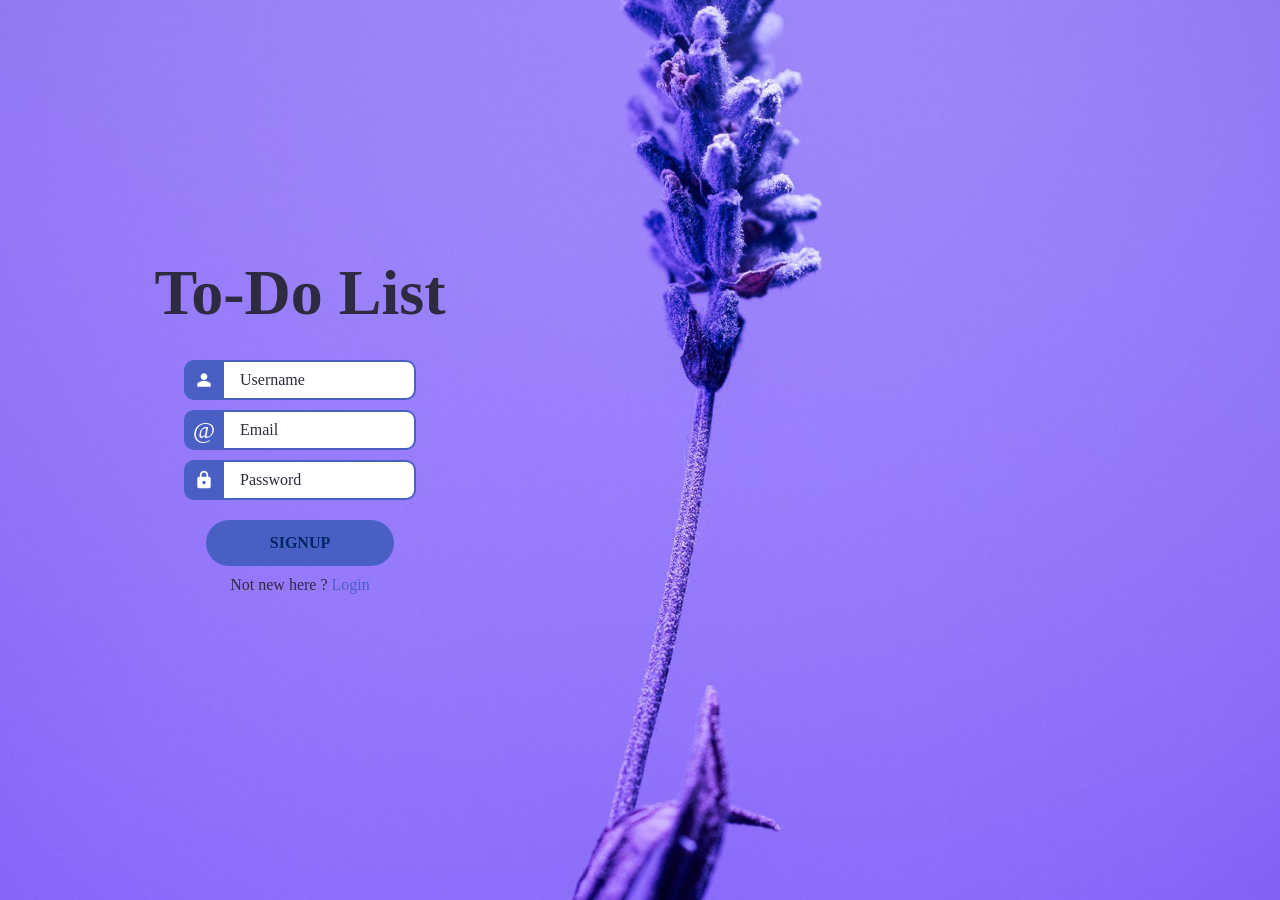
<file: index.html>
<!DOCTYPE html>
<html lang="en">
<head>
    <meta charset="UTF-8">
    <meta name="viewport" content="width=device-width, initial-scale=1.0">
    <title>Sign Up</title>
    <meta http-equiv="refresh" content="0; url=Sign-up.html">
</head>
<body>
    <p>If you are not redirected, <a href="Sign-up.html">click here to sign up</a>.</p>
</body>
</html>
</file>
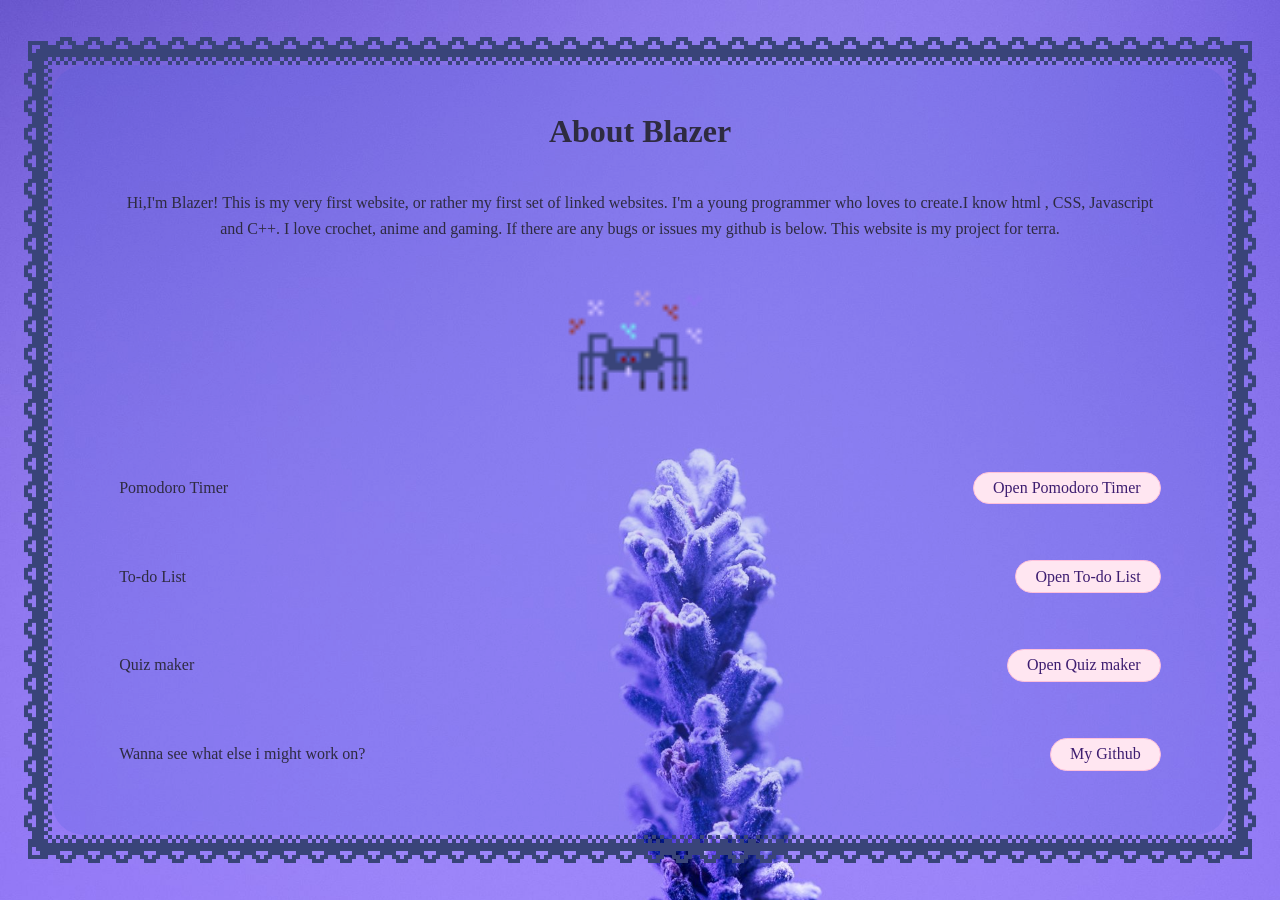
<file: about.html>
<!DOCTYPE html>
<html lang="en">
  <!-- Second screen -->
  
    
 <head>
    <meta charset="UTF-8">
    <meta name="viewport" content="width=device-width, initial-scale=1.0">
    <title>About Blazer</title>
    <link rel="stylesheet" href="about.css">
   
    
  
</head>
 <body>

     <div class="harles">
        <div class="container">

<h1>About Blazer</h1>

 <p class="intro"> Hi,I'm Blazer!
    This is my very first website, or rather my first set of linked websites. 
    I'm a young programmer who loves to create.I know html , CSS, Javascript and C++.
    I love crochet, anime and gaming. If there are any bugs or issues my github is below.
    This website is my project for terra.

 </p>

<img src="icons/imole-cute.gif" alt="cute imole" class="gif">

        <div class="weblink">
            <span> Pomodoro Timer</span>
     
   <a href="pomodoro.html"> Open Pomodoro Timer</a> 
   
      </div>



<div class="weblink">
            <span> To-do List</span>
     
   <a href="todo.html"> Open To-do List</a> 
      </div>

   
<div class="weblink">
   <span> Quiz maker </span>
 <a href="quizlet.html"> Open Quiz maker </a>

</div>

 <div class="weblink">
            <span> Wanna see what else i might work on? </span>
        <a href="https://github.com/Blazertr20" >  My Github </a>
   </div>

</div>
</body>

  
    </html>
</file>
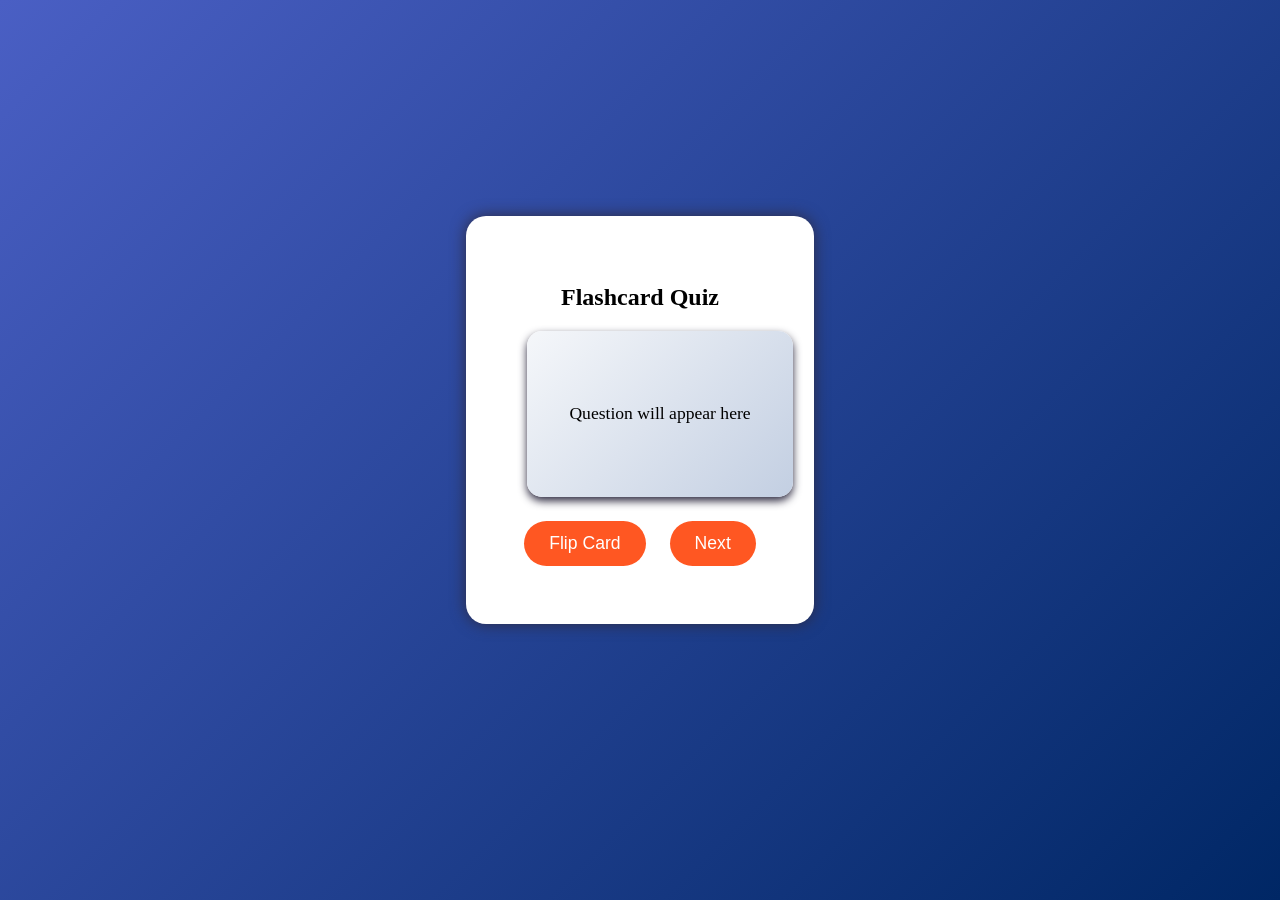
<file: flashcard.html>
<!DOCTYPE html>
<html lang="en">
<head>
    <meta charset="UTF-8">
    <meta name="viewport" content="width=device-width,initial-scale=1.0">
    <title>Flashcard Quiz </title>
    <link rel="stylesheet" href="flashcard.css">
</head>

<body>
    <div class="flashcard-container">
        <h2>Flashcard Quiz</h2>
        <div id="flashcard" class="flashcard">
            <div class="front">
                <a id="question">Question will appear here</a>
            </div>
            <div class="back">
                <a id="answer">Answers will appear here</a>
            </div>
        </div>
        <button id="flip-card">Flip Card</button>
        <button id="next-card">Next</button>
    </div>
    <script src="flashcard.js"></script>
</body>
</html>
</file>
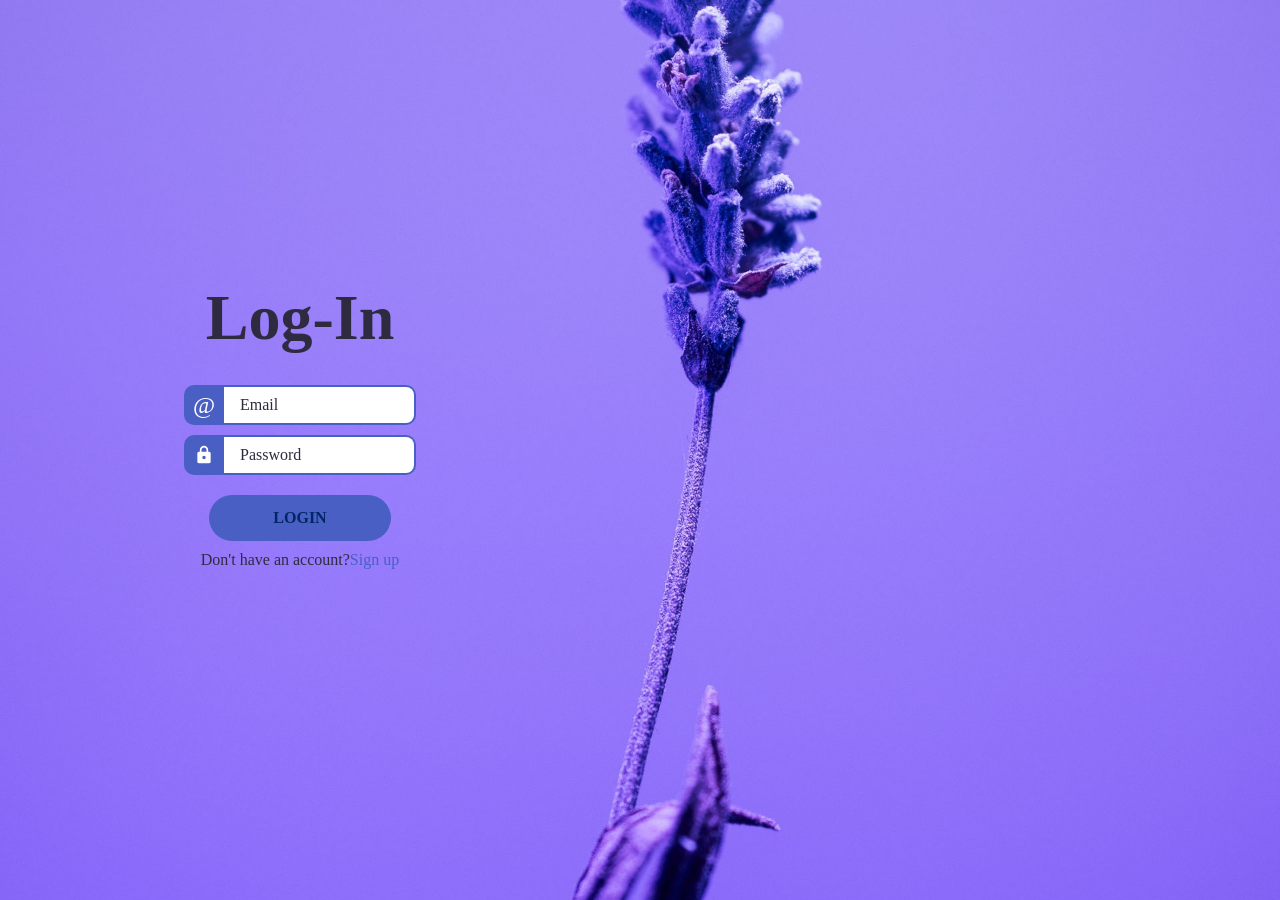
<file: Login.html>
<!DOCTYPE html>
<html lang="en">

    <!-- First screen -->
     <head> 
        
        <meta charset="UTF-8">
        <meta name="viewport" content="width=device-width, initial-scale=1.0">
        <link rel="stylesheet" href="style.css">
        <title>Login-in</title>
         <script type="text/javascript" src="validation.js" defer></script>
         <script type="text/javascript" src="script.js" defer></script>
     </head>
     <body>
        <div class="wrapper">
            <h1>Log-in</h1>
            <p id="error-message"></p>
            <form id = "form" novalidate>
            

                <div>
                    <label for="email-input">
                        <span>@</span>
                    </label>
                     <input  type="email" name="email" id="email-input" placeholder="Email">
                </div>

                <div>
                    <label for="password-input">
                        <svg xmlns="http://www.w3.org/2000/svg" height="24px" viewBox="0 -960 960 960" width="24px" fill="#e3e3e3"><path d="M240-80q-33 0-56.5-23.5T160-160v-400q0-33 23.5-56.5T240-640h40v-80q0-83 58.5-141.5T480-920q83 0 141.5 58.5T680-720v80h40q33 0 56.5 23.5T800-560v400q0 33-23.5 56.5T720-80H240Zm296.5-223.5Q560-327 560-360t-23.5-56.5Q513-440 480-440t-56.5 23.5Q400-393 400-360t23.5 56.5Q447-280 480-280t56.5-23.5ZM360-640h240v-80q0-50-35-85t-85-35q-50 0-85 35t-35 85v80Z"/></svg>

                    </label>
                    <input type="password" name="password" id="password-input" placeholder="Password">
                </div>

                <button type="submit">Login</button>
                <p> Don't have an account?<a href="Sign-up.html">Sign up</a></p>
            </form>
        </div>
     </body>

</html>
</file>
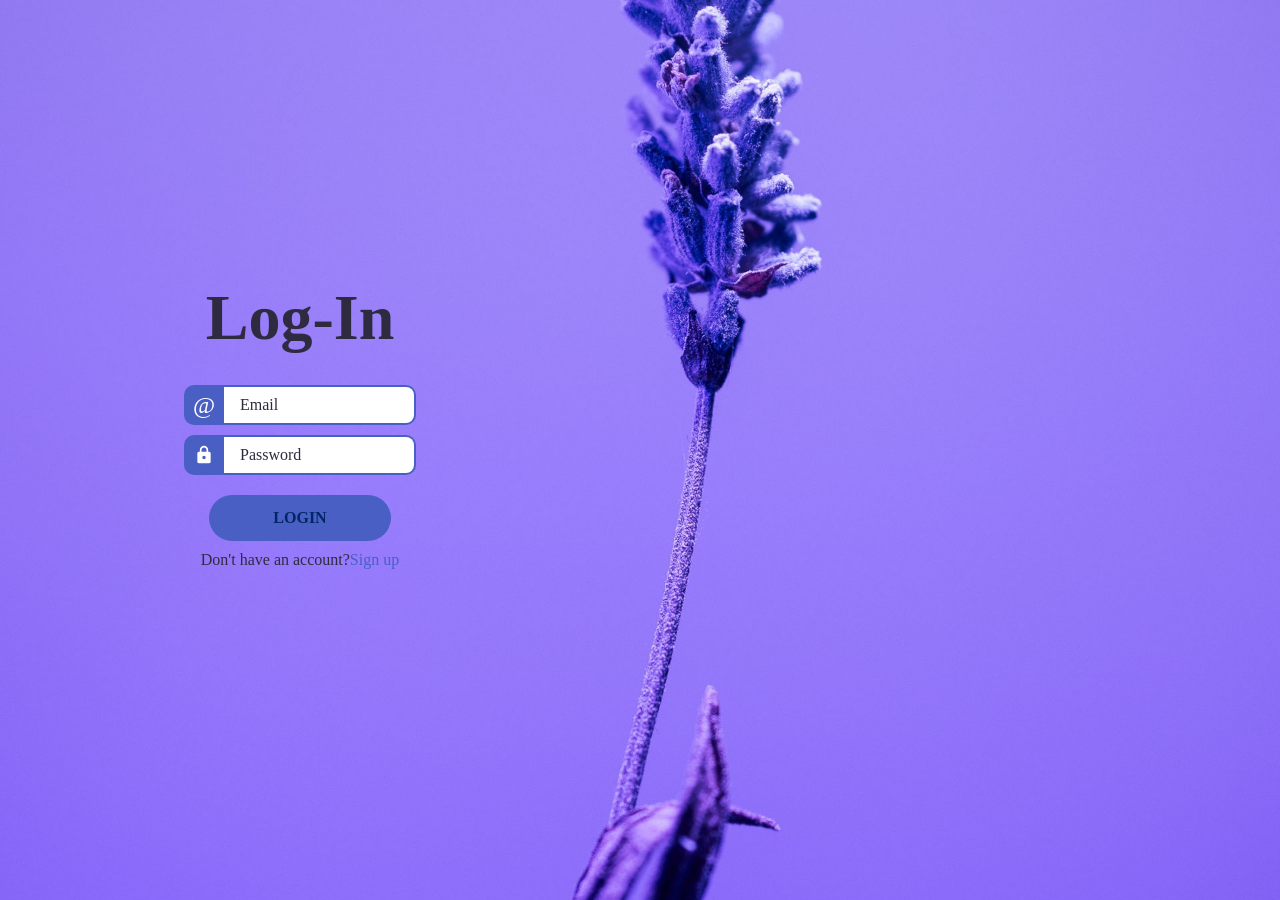
<file: login.html>
<!DOCTYPE html>
<html lang="en">

    <!-- First screen -->
     <head> 
        
        <meta charset="UTF-8">
        <meta name="viewport" content="width=device-width, initial-scale=1.0">
        <link rel="stylesheet" href="style.css">
        <title>To-Do List</title>
         <script type="text/javascript" src="validation.js" defer></script>
         <script type="text/javascript" src="script.js" defer></script>
     </head>
     <body>
        <div class="wrapper">
            <h1>Log-in</h1>
            <p id="error-message"></p>
            <form id = "form" novalidate>
            

                <div>
                    <label for="email-input">
                        <span>@</span>
                    </label>
                     <input  type="email" name="email" id="email-input" placeholder="Email">
                </div>

                <div>
                    <label for="password-input">
                        <svg xmlns="http://www.w3.org/2000/svg" height="24px" viewBox="0 -960 960 960" width="24px" fill="#e3e3e3"><path d="M240-80q-33 0-56.5-23.5T160-160v-400q0-33 23.5-56.5T240-640h40v-80q0-83 58.5-141.5T480-920q83 0 141.5 58.5T680-720v80h40q33 0 56.5 23.5T800-560v400q0 33-23.5 56.5T720-80H240Zm296.5-223.5Q560-327 560-360t-23.5-56.5Q513-440 480-440t-56.5 23.5Q400-393 400-360t23.5 56.5Q447-280 480-280t56.5-23.5ZM360-640h240v-80q0-50-35-85t-85-35q-50 0-85 35t-35 85v80Z"/></svg>

                    </label>
                    <input type="password" name="password" id="password-input" placeholder="Password">
                </div>

                <button type="submit">Login</button>
                <p> Don't have an account?<a href="Sign-up.html">Sign up</a></p>
            </form>
        </div>
     </body>

</html>
</file>
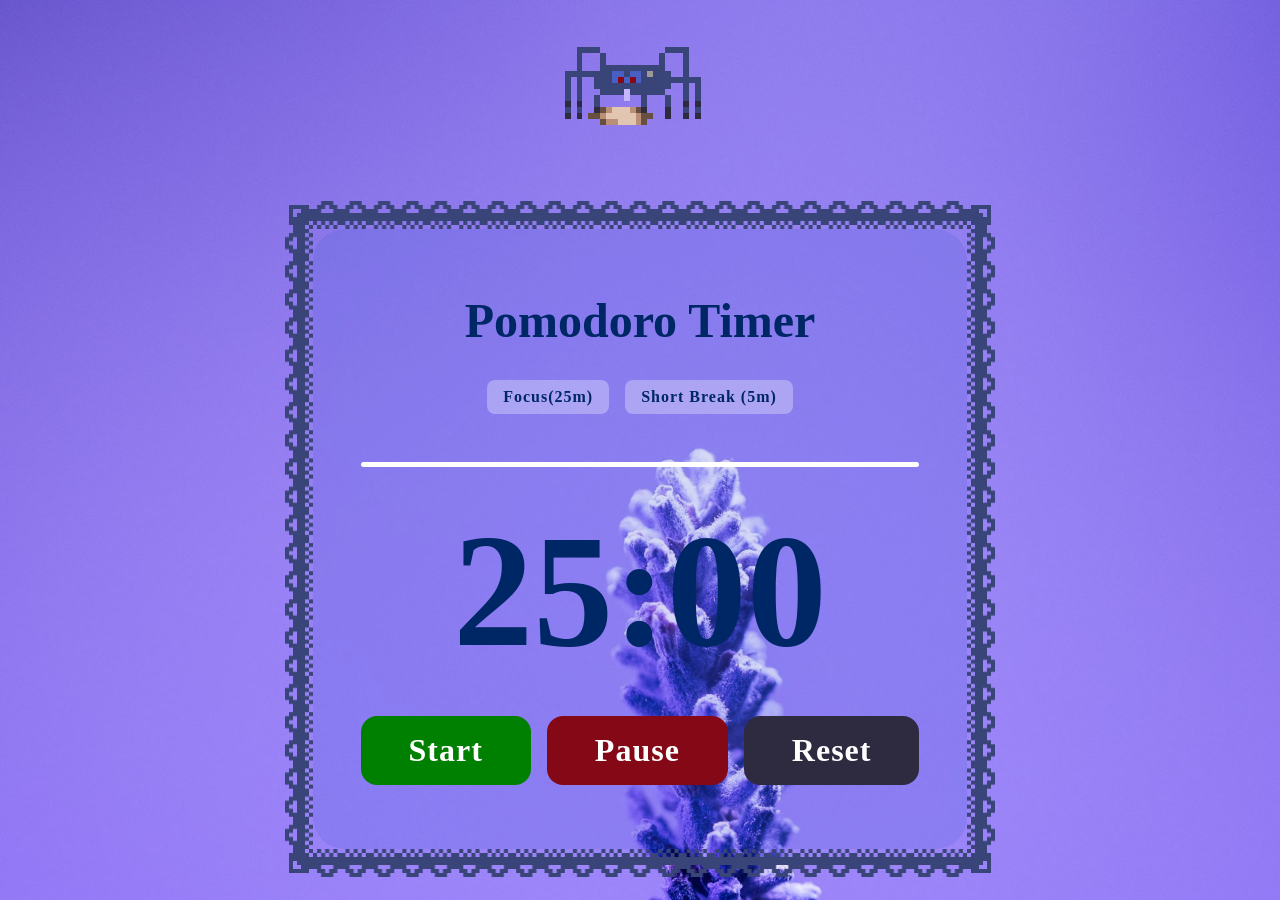
<file: pomodoro.html>
<!---Pomodoro timer -->
<!DOCTYPE html>
<html lang="en">
    <head>
<meta charset=" UTF-8">
<meta name="viewport"
content="width=device-width, initial-scale=1.0">
<title> Pomodoro Timer</title>
<link rel="stylesheet" href="Timer.css">
<script src="timer.js" defer> </script>

 </head>
<body>
<audio id="focus-alarm" src="focus-alarm.mp3"></audio>

    <div class="main-wrapper">

    <div class="spider-container">
            <img id="spider" class="spider-spritesheet pixelart" src="imole-shock.png" alt="spider">

         </div>


     <div class="harles">
        
        
        <div class="container">
            <!--i'm losing my mind haha !>--> 
        <h1 class="title"> Pomodoro Timer 

        </h1>

        <div class="modes">
            <button class="mode-btn active" id="focus-mode"> Focus(25m) </button>
            <button class="mode-btn" id="break-mode">Short Break (5m) </button>
            </div>


   <hr>

    <p class="timer" id="timer"> 25:00 </p>
  

    <div class="timer-btn">
        <button id="start" >Start  </button>
        <button id="stop"> Pause </button>
        <button id="reset" >Reset </button>
   
     </div>
  
   
    

        



        </div>
   
    
    </div>
</div>

    
</body>
</html>
</file>
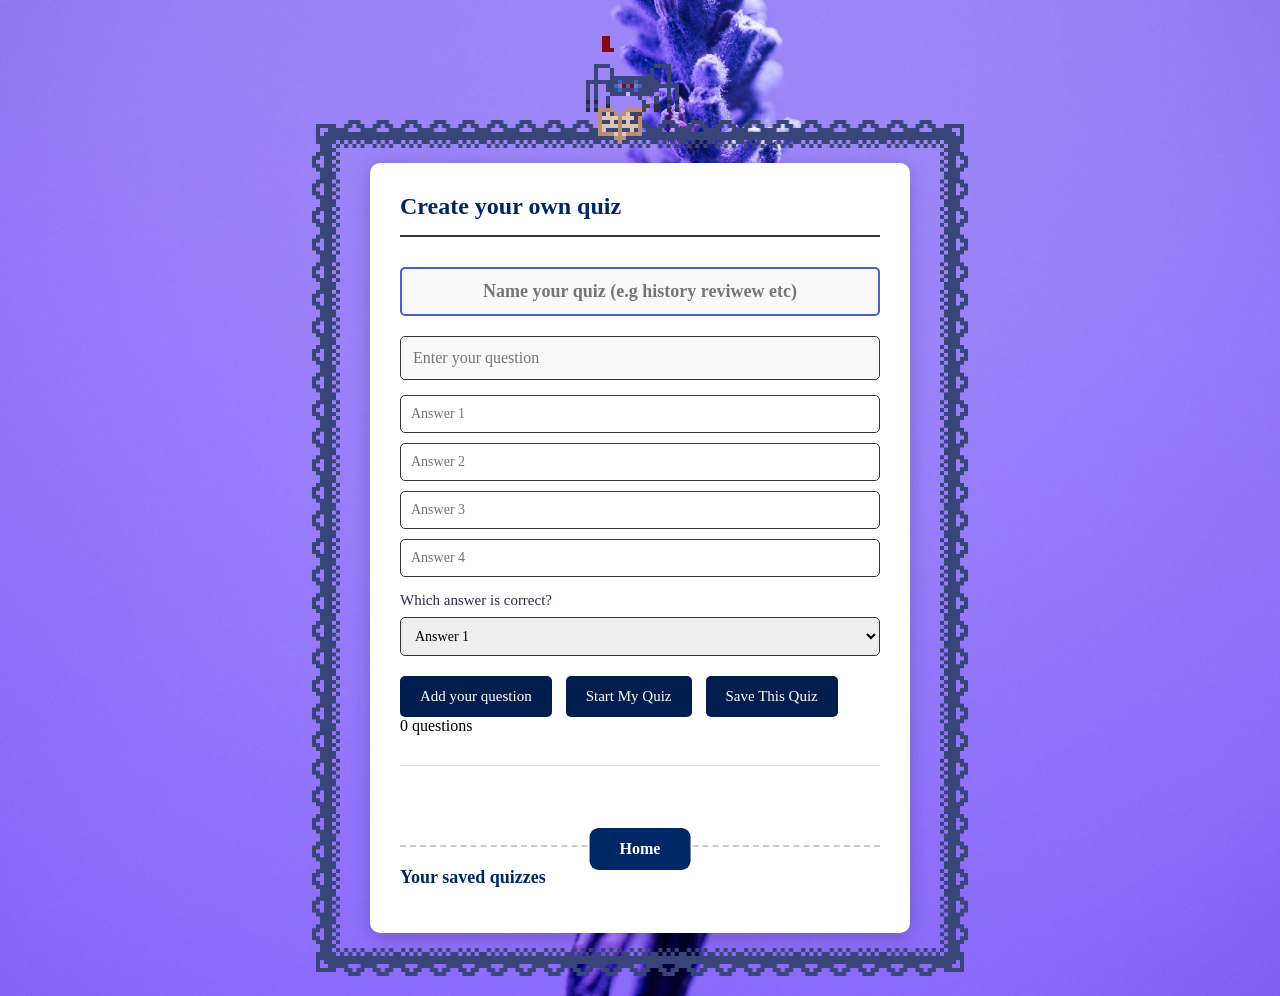
<file: quizlet.html>
<!DOCTYPE html >
<html>
<head>
<title> Quiz website :3 </title>
<link rel="stylesheet" href="quizziz.css">

</head>
<body>


 <div class="frills">
         <div class="sprite-container" id="sprite-container">

        <div class="sprite testmaking-sprite pixelart"></div>
        
        <div class="sprite testaking-sprite pixelart"></div>
    </div>
    
    <div id="quiz-creator">
    <h2>Create your own quiz</h2>

    <input type="text" id="quiz-title-input" placeholder="Name your quiz (e.g history reviwew etc)" maxlength="30">

    <input type="text" id="new-question" name="new-question" placeholder="Enter your question">

    <div class="answers-input">
        <input type="text" class="answer-input" name="answer1" placeholder="Answer 1">
        <input type="text" class="answer-input" name="answer2" placeholder="Answer 2">
        <input type="text" class="answer-input" name="answer3" placeholder="Answer 3">
        <input type="text" class="answer-input" name="answer4" placeholder="Answer 4">

    </div>

    <label for="correct-answer">Which answer is correct?</label>

    <select id="correct-answer"> 
        <option value="0">Answer 1</option>
        <option value="1">Answer 2</option>
        <option value="2">Answer 3</option>
        <option value="3">Answer 4</option>
      
    </select>

    <button id="add-question-btn">Add your question</button>
    <button id="start-custom-quiz-btn">Start My Quiz</button>
    <button id="save-quiz-btn">Save This Quiz</button>

    <ul id="question-list"></ul>

    <div id="saved-quizzes-section">
        <h3> Your saved quizzes</h3>
        <ul id="saved-quizzes-list"></ul>
    </div>
   </div>

   <div id="quiz-container" style="display:none;">

        <div class="app">
        <h1>Simple Quiz</h1>
         <div class="quiz">

            <div id="timer-display">Time: 0s</div>
            <div class="progress-container">
                <div id="progress-bar"></div>
            </div>
            <h2 id="question">Add questions here</h2>
            <div id="results-container">
                <div class="results-header">
                    <h2 id="results-score"></h2>
                    <p class="results-sub" id="results-sub"></p>
                </div>
                <div class="results-list" id="results-list"></div>
            </div>

        <template id="result-row-template">
            <div class="result-row">
                <div class="result-question"></div>
                <div class="result-detail">
                    <span class="picked"></span>
                    <span class="correct-answer"></span>
                </div>
            </div>
        </template>

            <div id="answer-buttons"></div>
            <button id="next-btn">Next</button>
                </div>
    </div>
   </div>
  
    <script src="quiz.js"></script>
    
   </div>
    
<a href="todo.html" class="home-btn"> Home </a>

</body>

</html>
</file>
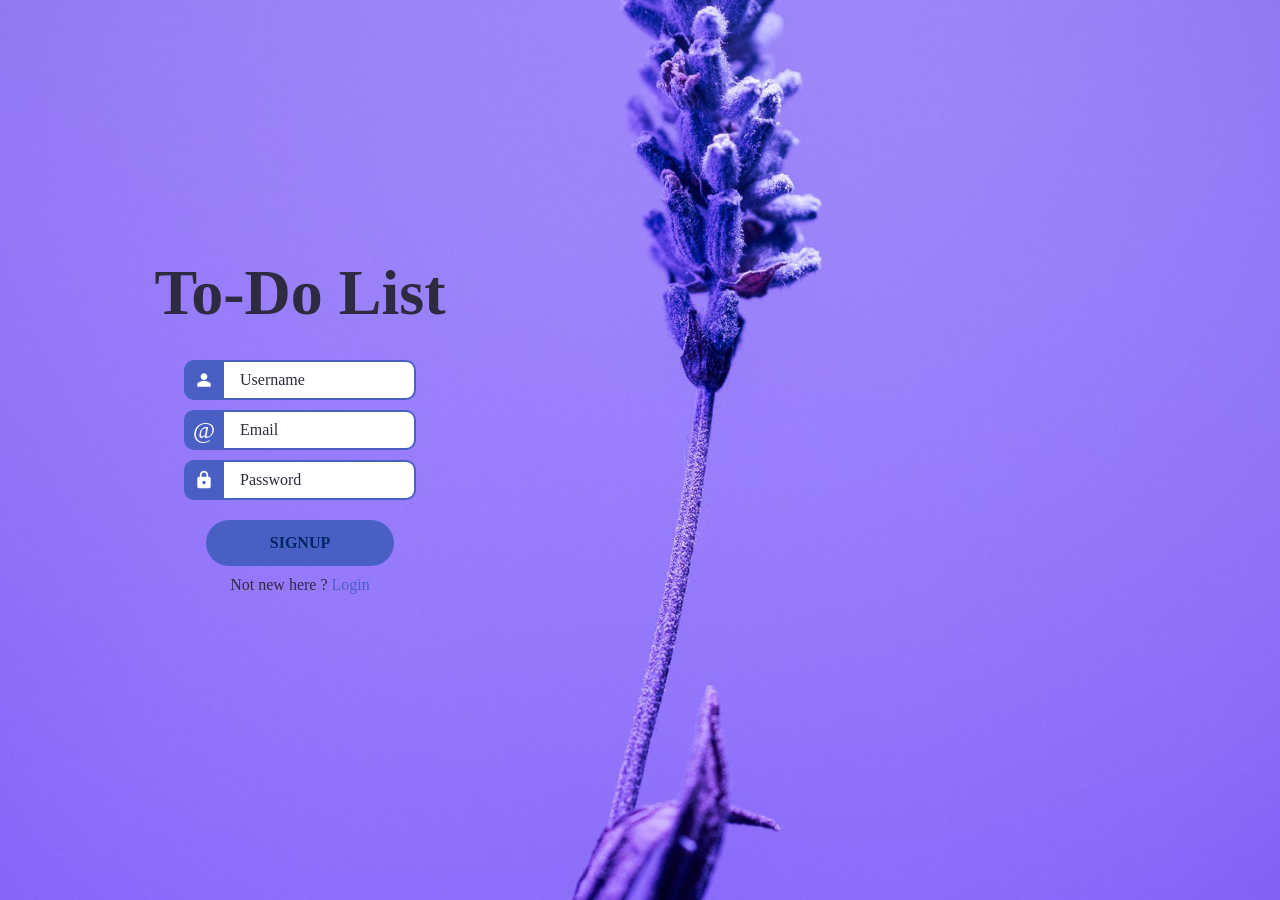
<file: Sign-up.html>
<!DOCTYPE html>
<html lang="en">

    <!-- First screen -->
     <head> 
        
        <meta charset="UTF-8">
        <meta name="viewport" content="width=device-width, initial-scale=1.0">
        <link rel="stylesheet" href="style.css">
        <title>Login</title>
         <script type="text/javascript" src="validation.js" defer></script>
         <script type="text/javascript" src="script.js" defer></script>
     </head>
     <body>
        <div class="wrapper">
            <h1>To-Do List</h1>


            <p id="error-message"></p>
            <form id = "form" novalidate>
    
                   <div>
                    <label for="username-input">
                        <svg xmlns="http://www.w3.org/2000/svg" height="24px" viewBox="0 -960 960 960" width="24px" fill="#e3e3e3"><path d="M367-527q-47-47-47-113t47-113q47-47 113-47t113 47q47 47 47 113t-47 113q-47 47-113 47t-113-47ZM160-160v-112q0-34 17.5-62.5T224-378q62-31 126-46.5T480-440q66 0 130 15.5T736-378q29 15 46.5 43.5T800-272v112H160Z"/></svg> 

                    
                        </label>
                    <input  type="text" name="username" id="username-input" placeholder="Username">
                </div>
                
                <div>
                    <label for="email-input">
                        <span>@</span>
                    </label>
                     <input  type="email" name="email" id="email-input" placeholder="Email">
                </div>

                <div>
                    <label for="password-input">
                        <svg xmlns="http://www.w3.org/2000/svg" height="24px" viewBox="0 -960 960 960" width="24px" fill="#e3e3e3"><path d="M240-80q-33 0-56.5-23.5T160-160v-400q0-33 23.5-56.5T240-640h40v-80q0-83 58.5-141.5T480-920q83 0 141.5 58.5T680-720v80h40q33 0 56.5 23.5T800-560v400q0 33-23.5 56.5T720-80H240Zm296.5-223.5Q560-327 560-360t-23.5-56.5Q513-440 480-440t-56.5 23.5Q400-393 400-360t23.5 56.5Q447-280 480-280t56.5-23.5ZM360-640h240v-80q0-50-35-85t-85-35q-50 0-85 35t-35 85v80Z"/></svg>

                    </label>
                    <input type="password" name="password" id="password-input" placeholder="Password">
                </div>

                <button type="submit">Signup</button>
                <p> Not new here ? <a href="Login.html">Login</a></p>
            </form>
        </div>
     </body>

  
</html>
</file>
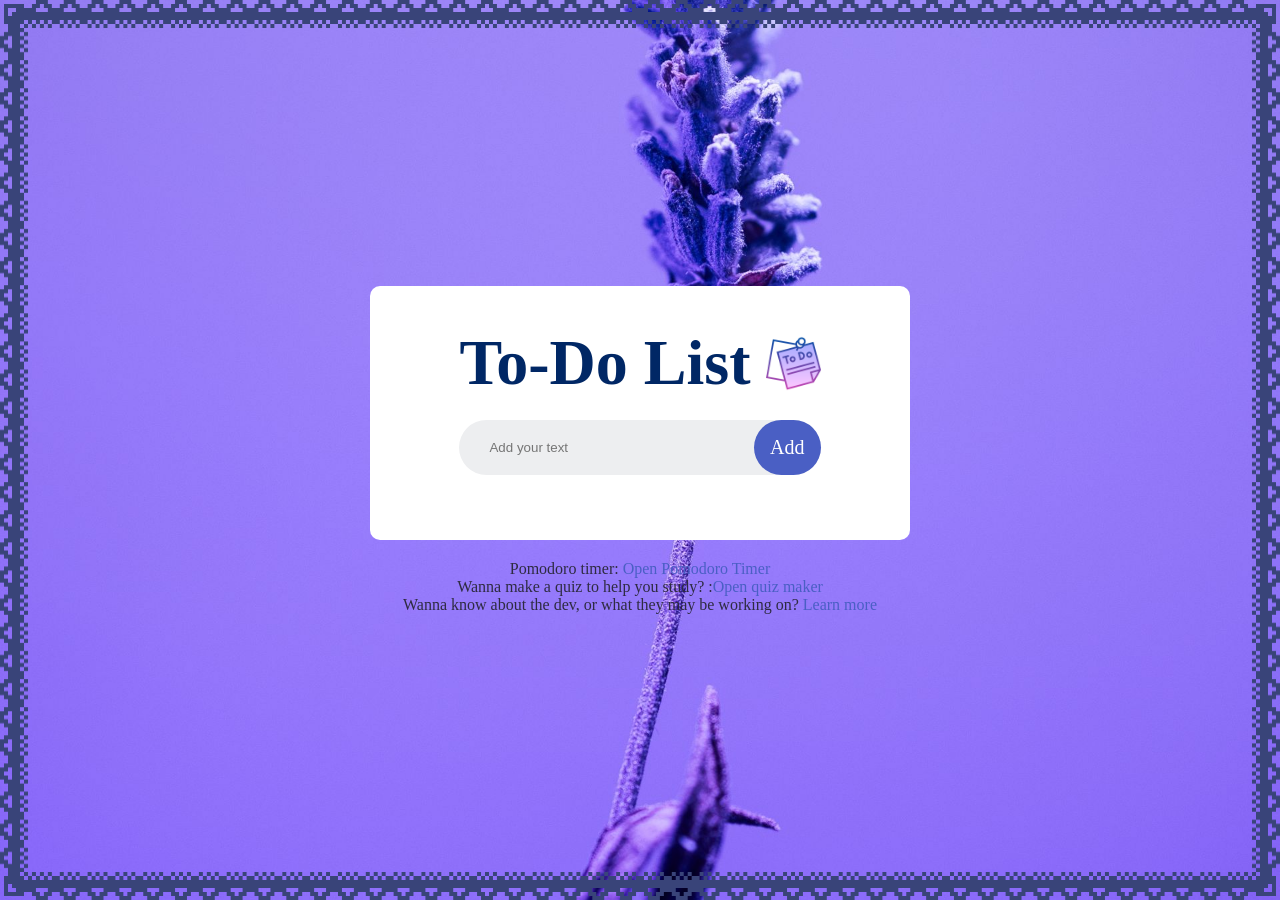
<file: todo.html>
<!DOCTYPE html>
<html lang="en">
  <!-- Second screen -->
  
    
 <head>
    <meta charset="UTF-8">
    <meta name="viewport" content="width=device-width, initial-scale=1.0">
    <title>To-Do List Website</title>
    <link rel="stylesheet" href="style.css">
    <script src="todo.js" defer></script>
    
  
</head>
 <body class="todo-page">
<element class="frills">

 
     <div class="todo-app">
        
    <div class="container">
       
            <h1>
                To-Do list
                <img src="icons/sticky-note.png" alt="Sticky note" width="60">
            </h1>

            <div class="row">
                <input type="text" id="input-box" placeholder="Add your text">
                <button onclick="addTask()">Add</button>
            </div>

            <ul id="list-container">
               <!-- Tasks will show here -->
            </ul>


        </div>
       
    </div>
 <p class="pomodoro-link"> Pomodoro timer: <a href="pomodoro.html"> Open Pomodoro Timer</a> </p>
 <p class="quiz-link">Wanna make a quiz to help you study? :<a href ="quizlet.html">Open quiz maker</a></p>
<p class="about-blazer">Wanna know about the dev, or what they may be working on? <a href="about.html">Learn more</a> </p>

</element>
</body>

  
    </html>
</file>
<file: about.css>
/* overall color guides :))) */

:root {
  --accent-color: #4a5fc4;
  --base-color: #002765;
  --text-color: #2E2B41;
  --input-color: #edeef0;
}

* {
  margin: 0;
  padding: 0;
  box-sizing: border-box;
}

/* text style on the page */

html {
  font-family: "American Typewriter", serif;
  font-size: 16px;
  color: var(--text-color);
  text-align: center;
}

body {

  min-height: 100vh;
  background-image: url("icons/backdrop.jpg");
  background-repeat: no-repeat;
  background-size: cover;
  display: flex;
 align-items: center;
 justify-content: center;
padding: 1.5rem;
} 

.gif {
    width: 150px;
    height: auto;
    border-radius: 12px;

}


.harles{
    border-image: url('[data-uri]') 28 /  28px / 0 round;
    border-width:  28px;
    border-width: 28px;
    border-style: solid;
    display: flex;
    flex-direction: column;
    align-items: center;
}

.container {
    display: flex;
    flex-direction: column;
    align-items: center;
    gap: 1.5em;
    background-color:rgba(70, 93, 212, 0.2);
    border-radius: 2em;
    padding: 3em 3em;
    max-width: 600%;
    width: 100%;

}

.h1{
    color: var(--text-color);
    font-size: 2rem;
}

.intro{
    color: var(--text-color);
    padding: rgba (255, 255, 255, 0.6);
    padding: 1rem 1.2rem;
    border-radius: 12px;
    line-height: 1.6;
    width: 100%;

}

.weblink{
    display: flex;
    align-items: center;
    justify-content: space-between;
    gap: 1rem;
    background:  rgba (255, 255, 255, 0.6);
    padding: 1rem 1.2rem;
    border-radius: 12px;
    width: 100%;
}

.weblink a{
    text-decoration: none;
    color: #3d1d70;
    font-weigth: bold;
    background: #ffe6f1;
    padding: 0.4rem 1.2rem;
    border-radius: 50px;
    border: 1px solid #ffc1da;
}

.weblink a:hover{
    background: #ffd5e8;

}

@media(max-width: 500px){
    .weblink{
        flex-direction: column;
        align-items: stretch;
        text-align: center;
    }
}
</file>
<file: flashcard.css>
:root {
  --accent-color: #4a5fc4;
  --base-color: #002765;
  --text-color: #2E2B41;
  --input-color: #edeef0;
}


body {
    font-family: "American Typewriter", serif;
    display: flex;
    justify-content: center;
    align-items: center;
    height: 100vh;
    background: linear-gradient(135deg, var(--accent-color), var(--base-color));
    margin: 0;
    overflow: hidden;

}

.flashcard-container {
    text-align: center;
    background-color: white;
    padding: 48px;
    border-radius: 20px;
    box-shadow: 0 0 15px var(--text-color);
    max-width: 360px;
    margin-bottom: 60px;
}

.flashcard {
    width: 90%;
    height: 180px;
    position: relative;
    transform-style: preserve-3d;
    transition: transform 0.6s;
    margin: 0 auto;

}

.flashcard.is-flipped {
    transform: rotateY(180deg);
}

.flashcard div {
    position: absolute;
    width: 100%;
    height: 70%;
    backface-visibility: hidden;
    border-radius: 15px;
    background: linear-gradient(135deg, #f5f7fa, #c3cfe2);
    display: flex;
    justify-content: center;
    align-items: center;
    text-align: center;
    padding: 20px;
    box-shadow: 0 4px 8px var(--text-color);
    font-size: 1.1em;

}

.back {
    transform: rotateY(180deg);
}

button {
    margin: 10px;
    padding: 12px 25px;
    border: none;
    border-radius: 25px;
    background-color: #ff5722;
    color: white;
    font-size: 1.1em;
    cursor: pointer;
    transition: background-color 0.3s, transform 0.2s;

}

button:hover {
    background-color: #e64a19;
}

button:active {
    transform: scale(0.95);
}
</file>
<file: style.css>
/* overall color guides :))) */

:root {
  --accent-color: #4a5fc4;
  --base-color: #002765;
  --text-color: #2E2B41;
  --input-color: #edeef0;
}

* {
  margin: 0;
  padding: 0;
  box-sizing: border-box;
}

/* text style on the page */

html {
  font-family: "American Typewriter", serif;
  font-size: 16px;
  color: var(--text-color);
  text-align: center;
}

body {

  min-height: 100vh;
  background-image: url("icons/backdrop.jpg");
  background-repeat: no-repeat;
  background-size: cover;
  background-position: right;
  overflow: hidden;

}

/* wrapper for the login and signup part of the page */


.wrapper {
  box-sizing: border-box;
  background-color: transparent;
  height: 100vh;
  width: max(40%, 600px);
  padding: 10px;
  border-radius: 0 20px 20px 0;
  display: flex;
  flex-direction: column;
  align-items: center;
  justify-content: center;
}

h1 {
  font-size: 4rem;
  font-weight: 900;
  text-transform: Capitalize;
}

/* login in form style */

form {
  width: min(300px, 40%);
  margin-top: 20px;
  margin-bottom: 50px;
  display: flex;
  flex-direction: column;
  align-items: center;
  gap: 10px;
}

form > div {
  width: 100%;
  display: flex;
  justify-content: center;
}

/* blank area for user input and icon*/

form label {
  flex-shrink: 0;
  width: 40px;
  height: 40px;
  line-height: 40px;
  background-color: var(--accent-color);
  fill: white;
  color: white;
  border-radius: 10px 0 0 10px;
  display: flex;
  justify-content: center;
  align-items: center;
  font-size: 1.5rem;
  font-weight: 500;
}

form label svg {
  width: 20px;
  height: 20px;
  fill: white;
}

form input {
  box-sizing: border-box;
  flex-grow: 1;
  min-width: 0;
  height: 40px;
  padding: 1em;
  font: inherit;
  border-radius: 0 10px 10px 0;
  border: 2px solid var(--accent-color);
  border-left: none;
  background-color: white;
  transition: 150ms ease;
}

form input:hover {
  border: 2px solid var(--accent-color);
}

form input:focus {
  outline: none;
  border-color: var(--accent-color);
  box-shadow: 0 0 0 2px rgba(74, 95, 196, 0.2);
}

div:has(input:focus) label {
  background-color: var(--text-color);
}

form input::placeholder {
  color: var(--text-color);
  opacity: 1;
}

form button {
  margin-top: 10px;
  border: none;
  border-radius: 1000px;
  padding: .85em 4em;
  background-color: var(--accent-color);
  color: var(--base-color);
  font: inherit;
  font-weight: 600;
  text-transform: uppercase;
  cursor: pointer;
}

form button:hover {
  background-color: var(--text-color);
}

form button:focus {
  outline: none;
  background-color: var(--text-color);
}

a {
  text-decoration: none;
  color: var(--accent-color);
}

a:hover {
  text-decoration: underline;
}

/* Error styling */
form div.incorrect label {
    background-color: #850816 !important;
}

form div.incorrect input,
form div.incorrect input:hover,
form div.incorrect input:focus {
    border: 2px solid #850816 !important;
    box-shadow: none;
}

#error-message{
  color: #850816;
  font-size: 14px;
    font-weight: bold;
    width: 100%;
    margin-top: 10px;
}


/*To-do site styling*/

body.todo-page{
   width: 100vw; /* Force exact screen width */
  height: 100vh;
  overflow-y: auto; 
  display: flex;
  flex-direction: column;
  align-items: center; /* Centers horizontally */
  justify-content: flex-start; 
  margin: 0;
  padding: 0;
}

.body.todo-page .container {
 background-image: none; 
  min-height: auto;
  padding-top: 80px; /* Space at the top */
  padding-left: 0;   /* Remove the padding that was pushing it right */
  padding-right: 0;  /* Remove the padding that was pushing it right */
  display: flex;
  flex-direction: column;
  align-items: center; /* Centers the white box inside the container */
  width: 100%;
}

.frills {
    border-image:  url("[data-uri]") 28 /  28px / 0 round;
    border-width: 28px;   
    border-style:  solid;
    width:100%;
    height:100%;
    min-height: calc(100vh- 40px);
    box-sizing: border-box;
    display: flex;
    flex-direction: column;
    justify-content: center;
    align-items: center;
    padding: 20px;

   
}

.todo-app {
  width:100%;
  max-width: 540px;
  background: #fff;
  margin-bottom: 20px;
  padding: 40px 30px ;
  border-radius: 10px;
  align-items: center;
  display: flex;
  flex-direction: column;
}
.todo-app h1{
color: #002765;
display: flex;
align-items: center;
margin-bottom: 20px;
}

.todo-app h1 img{
    width: 55px;
    margin-left: 15px;
    
}

.row{
    display: flex;
    align-items: center;
    justify-content: space-between;
    background: #edeef0;
    border-radius: 30px;
    padding-left: 20px;
    margin-bottom: 25px;
}

input{
    flex: 1;
    border: none;
    outline: none;
    background: transparent;
    padding: 10px;

}

button{
  font-family: "American Typewriter", serif;
    border: none;
    outline: none;
    padding: 16px;
background: #4a5fc4;
color:#fff;
font-size: 20px;
cursor: pointer;
border-radius: 40px;
}

ul li {
    list-style: none;
    font-size: 20px;
    padding: 16px 6px 14px 50px;
    user-select: none; 
    cursor: pointer;
    position: relative;
    text-align: left;
}

/* The Checkmark Circle */
ul li::before {
    content: '';
    position: absolute;
    height: 20px;
    width: 20px;
    border-radius: 50%;
    background-image: url(/icons/unchecked.png);
    background-size: cover;
    background-position: center;
    top: 18px;
    left: 8px;
}

ul li.checked {
    color: #555;
    text-decoration: line-through;
}

ul li.checked::before {
    background-image: url(/icons/checked.png);
}

/* delete the right side */
ul li .delete-btn {
    position: absolute;
    right: 0;
    top: 5px;
    width: 40px;
    height: 40px;
    font-size: 22px;
    color: #555;
    line-height: 40px;
    text-align: center;
    border-radius: 50px;
}

ul li .delete-btn:hover {
    background: #edeef0;
}

.body.todo-page p a {
  color:#011638;
  margin-left: 5px;
  text-decoration: underline ;

}
</file>
<file: Timer.css>
/* overall color guides :))) */

:root {
  --accent-color: #4a5fc4;
  --base-color: #002765;
  --text-color: #2E2B41;
  --input-color: #edeef0;
}



*{
margin: 0;
padding: 0;
box-sizing: border-box;
font-family: "American Typewriter", serif;

}

/* Basically the actual timer itself */

body{
min-height:  100vh;
background-image: url("icons/backdrop.jpg");
background-repeat: no-repeat;
background-size:cover;
display: flex;
align-items: center;
justify-content: center;

}
/* the box around the pomodoro*/

    .harles {
    border-image:  url('[data-uri]') 28 /  28px / 0 round;
    border-width:  28px;
    border-style:  solid; 
    display: flex;
    flex-direction: column
    align-items: center; 
   }
  

.container{
    display: flex;
    flex-direction: column;
    align-items: center;
    justify-content: center;
    gap: 2em;
    color:rgba(74, 95, 196, 0.2);
    background-color:  rgba(70, 93, 212, 0.2);
    border-radius: 2em;
    padding: 4em 3em;

}

.title{
font-size: 3em;
color: #002765;
}

/* Random line*/
hr{
  width: 100%;
  background-color: white;
  height: 5px;
  border-radius: 1em;
  border: none;

}

.modes{
  display: flex;
  gap: 1em;
  margin-bottom: 1em;
}

.mode-btn{
  font-size: 1em;
  padding: 0.5em 1em;
  background-color: rgba(255, 255, 255, 0.3);
  color: #002765;
  border-radius: 0.5em;
  transition: 0.2s;
}

.mode-btn:active{
  background-color: #002765;
 color:white;
}


.timer{
  font-size: 10em;
  font-weight: 700;
  color: #002765;
  
}

.timer-btn{
  display: flex;
  gap: 1em;
  flex-wrap: wrap;
  justify-content: center;

}

button{
  font-size: 2em;
  font-weight: 800;
  letter-spacing: 1px;
  padding: 0.5em 1.5em;
  border-radius: 0.5em;
  border: none;
  color: white;
  cursor: pointer;
  transition: 0.2s ease-in-out;
}

button:hover{
  transform: translateY(-10px);

}

#start{
  background-color: green;

}

#stop{
  background-color:#850816;

}

#reset{
  background-color: #2E2B41 ;
}

.main-wrapper{
  display: flex;
  flex-direction: column;
  align-items: center;
  justify-content: center;
  gap: 1.5em;
}

/* --- Spider animation stuff --- */
.spider-container {
    overflow: hidden;
    
    width: calc(31px * 6); 
    height: calc(23px * 6);
    
    margin-bottom: 1em; 
}

.spider-spritesheet {
    width: calc(31px * 6 * 4);
    height: calc(23px * 6);
    /* Moves the sprite 4 frames*/
    animation: moveSpritesheet 0.8s steps(4) infinite;
    animation-play-state: paused;
}

.spider-spritesheet.running{
  animation-play-state: running;
}
.pixelart {
    image-rendering: pixelated;
}

@keyframes moveSpritesheet {
    from {
        transform: translate3d(0px, 0, 0);
    }
    to {
        transform: translate3d(calc(-31px * 6 * 4), 0, 0);
    }
}
</file>
<file: quizziz.css>
:root {
  --accent-color: #4a5fc4;
  --base-color: #002765;
  --text-color: #2E2B41;
  --input-color: #edeef0;
}



*{
    margin: 0;
    padding: 0; 
    font-family: "American Typewriter", serif;
    box-sizing: border-box;

}

body{
     
   background-image: url("icons/backdrop.jpg");
   background-size: cover;
   background-position: center;
   min-height: 100vh;
   display: flex;
   justify-content: center;
   align-items: center;
   margin: 0;
   position: relative;
   padding: 20px;
   overflow-x: auto;
}

.sprite-container {
    position: absolute;
    left: 50%;
    top: 0px;
    width: 124px;
    height: 128px;
    transform: translate(-50%, -100%);
    z-index: 9999;
    pointer-events: none;
}

.sprite{
    width: 124px;
    height: 128px;
    background-repeat: no-repeat;
    image-rendering: pixelated;
    background-size: 620px 128px;
    position: relative;
}

/*animations pls work*/

.testmaking-sprite {
    display: block;
    background-image: url("icons/testmaking-sprite.png");
    animation: play-making 0.6s steps(5) infinite;
}

@keyframes play-making {
    from{ background-position: 0 0; }
    to{ background-position : -620px  0;}
}

.testaking-sprite {
    display: none;
    background-image: url("icons/testaking-sprite.png");
    animation: play-taking 0.6s steps(5) infinite;
}

@keyframes play-taking {
    from { background-position: 0 0 ;}
    to { background-position: -620px 0;}
}
/*hide making imole and show taking imole when quiz mode is on*/

.sprite-container.quiz-mode .testmaking-sprite { display: none; }
.sprite-container.quiz-mode .testaking-sprite {display: block; }

.pixelart {
    image-rendering: pixelated;
}
/*end of animations*/

.home-btn {
    position: fixed;
    bottom: 30px;
    left: 50%;
    transform: translateX(-50%);
    background: var(--base-color);
    color: #fff;
    text-decoration: none;
    font-weight: 600;
    font-size: 16px;
    font-family: "American Typewriter", serif;
    padding: 12px 30px;
    border-radius: 9px;
    z-index: 2000;

}

.home-btn:hover {
    background: var(--accent-color);
}

.frills{
    position: relative;
    border-image: url("[data-uri]") 28 /  28px / 0 round;
    border-width: 28px;
    border-style: solid;
    display: inline-block;
    margin: 0;
    margin-top: 100px;
    padding: 15px 0;
    overflow: visible;
    z-index: 1;
    min-width: 280px;
    max-width: 90vw;
}

.app{
    background: #fff;
    color: #fff;
    width: 90%;
    max-width: 600px;
    margin: 0 auto;
    border-radius: 10px;
    padding: 30px;
    box-shadow: 0 4px 20px rgba(0,0,0,0.2);
    padding: 30px;

}


.app h1{
    font-size: 25px;
    font-family: "American Typewriter", serif;
    color: var(--base-color);
    font-weight: 600;
    border-bottom: 1px solid #333;
    padding-bottom: 30px;
}

/* quiz taking stuff*/

.quiz{
    padding:  20px 0;

}

.quiz h2{
    font-family: "American Typewriter", serif;
    font-size: 20px;
    color: var(--text-color);
    font-weight: 600;
    margin-bottom: 15px;
    line-height: 1.4;
}

.btn{
    background: #fff;
    color: #222;
    font-family: "American Typewriter", serif;
    font-weight: 500;
    width: 100%;
    border:1px solid #222;
    padding: 10px;
    margin: 10px 0;
    text-align: left;
    border-radius: 4px;
    cursor: pointer;
}

.btn:hover:not([disabled]){
    background: #222;
    color: #fff;

}
.btn:disabled{
    cursor: no-drop;
}

#next-btn{
   background: #001e4d;
   color: #fff;
   font-family: "American Typewriter", serif;
   font-weight: 500;
   width: 150px;
   margin: 20px auto 0;
   border: 0;
   border-radius: 4px;
   cursor: pointer;
    display: block;
}

.correct{
    background: #9aeabc;
}

.incorrect{
    background: #ff9393;
}

/* quiz maker styling */

#quiz-creator{
    background: #ffffffff;
    width: 90%;
    max-width: 600px;
    margin: 0 auto ;
    border-radius: 10px;
    padding: 30px;
    box-shadow: 0 4px 20px rgba(0,0,0,0.2);
    display: block;
    padding: 30px;

    
}

#quiz-creator h2{
    color: #002765;
    font-family: "American Typewriter", serif;
    font-size: 24px;
    font-weight: 600;
    border-bottom: 2px solid #333;
    padding-bottom: 15px;
    margin-bottom: 30px;
   
}

#quiz-title-input {
    width: 100%;
    padding: 12px;
    border: 2px solid var(--accent-color);
    border-radius: 5px;
    font-family:  "American Typewriter", serif;
    font-size: 18px;
    font-weight: bold;
    margin-bottom: 20px;
    font-family: inherit;
    color: var(--base-color);
    background-color: #f9f9f9;
    text-align: center;
}

#quiz-title-input:focus {
    outline: none;
    border-color: var(--base-color);
    box-shadow: 0 0 5px rgba(74, 95, 196, 0.3);
}

#new-question{
    width: 100%;
    padding: 12px;
    border: 1px solid #333;
    border-radius: 5px;
    font-size: 16px;
    font-family: "American Typewriter", serif;
    margin-bottom: 15px;
    font-family: inherit;
    color: #222 !important;
    background-color: #f9f9f9 !important;
}

.answers-input{
    display: flex;
    flex-direction: column;
    gap: 10px;
    margin-bottom: 15px;
}
.answer-input{
    width: 100%;
    padding: 10px;
    border: 1px solid #333;
    border-radius: 5px;
    font-family: "American Typewriter", serif;
    font-size: 14px;
    font-family: inherit;
    color: #222 !important;
    background-color: #fff !important;
}

#quiz-creator label{
    display: block;
    color: #2E2B41;
    font-size: 15px;
    font-weight: 500;
    font-family: "American Typewriter", serif;
    margin-bottom: 8px;
}

#correct-answer{
    width: 100%;
    padding: 10px;
    border: 1px solid #333;
    border-radius: 5px;
    font-size: 14px;
    font-family: "American Typewriter", serif;
    margin-bottom: 20px;
    font-family: inherit;
    cursor: pointer;

}

#add-question-btn,
#start-custom-quiz-btn,
#save-quiz-btn {
    background: #001e4d;
    color: #fff;
    font-weight: 500;
    font-size: 15px;
    font-family:  "American Typewriter", serif;
    padding: 12px 20px;
    border: none;
    border-radius: 5px;
    cursor: pointer;
    margin-right: 10px;

}

#add-question-btn:hover,
#start-custom-quiz-btn:hover,
#save-quiz-btn:hover {
    background: #003080;
}

#question-list{
    margin-top: 30px;
    padding-top: 20px;
    border-top: 1px solid #ddd;
    color: #2E2B41;
    font-size: 16px;
    font-family: "American Typewriter", serif;
    padding-left: 0;
    min-height: 50px;
    list-style-type: none;
}

#question-list li{
    margin: 10px 0;
    font-family:  "American Typewriter", serif;
    font-weight: 500;
    background: #f4f4f4;
    padding: 10px;
    border-radius: 5px;
    border-left: 4px solid #001e4d;
    display: flex;
    justify-content: space-between;
    align-items: center;

}

.delete-btn {
    background: transparent;
    border: none;
    color: #850816;
    font-size: 16px;
    font-family: "American Typewriter", serif;
    font-weight: bold;
    cursor: pointer;
    transition: color 0.2s, transform 0.1s;

}

.delete-btn:hover {
    color: #850816;
    transform: scale(1.2);
}

/*quiz timer*/

.timer-display {
    text-align: right;
    font-weight: bold;
    font-family: "American Typewriter", serif;
    color:#002765;
    margin-bottom: 10px;
    display: none;

}

/*progress bar shizz*/

.progress-container {
    width: 100%;
    background-color: #edeef0;
    border-radius: 10px;
    margin-bottom: 20px;
    overflow: hidden;
    height: 10px;
}

#progress-bar {
    height: 100%;
    width: 0%;
    background-color: var(--base-color);
    border-radius: 10px;
    transition: width 0.3s ease; /*slow slide*/
}

/*feedback animations :)))))*/
.feedback-popup {
    position: fixed;
    top: 50%;
    left: 50%;
    transform: translate(-50%, -50%) scale(0);
    font-size: 50px;
    font-family: "American Typewriter", serif;
    font-weight: 900;
    pointer-events: none;
    z-index: 9999;
    opacity: 0;
   
}

.feedback-popup.correct-feedback {
    color: #4caf50;
    animation: popAndFade 1.2s ease-out forwards;
}

.feedback-popup.incorrect-feedback{
    color: #850816;
    animation: popAndFade 1.2s ease-out forwards;
}

@keyframes popAndFade {
    0% {transform: translate(-50%, -50%) scale(0);
        opacity: 0;
    }

    30%{
        transform: translate(-50%, -50%) scale(1.2);
        opacity: 1;
    }

    70%{
        transform: translate(-50%, -50%) scale(1);
        opacity: 1;
    }

    100%{
        transform: translate(-50%, -50%) scale(1.5);
        opacity: 0;
    }
}

@media (max-width: 500px)  {
    #quiz-creator, .app {
        padding: 15px;
    }
}

/*saved quizzes stuff :))*/

#saved-quizzes-section {
  margin-top: 30px;
  border-top: 2px dashed #ccc;
  padding-top: 20px;

}

#saved-quizzes-section h3 {
     color: var(--base-color);
    font-size: 18px;
    font-family: "American Typewriter", serif;
    margin-bottom: 15px;
}

#saved-quizzes-list {
    list-style-type: none;
    padding: 0;
}

#saved-quizzes-list li {
    display: flex;
    justify-content: space-between;
    align-items: center;
    background: #f9f9f9;
    padding: 10px 15px;
    margin-bottom: 8px;
    border-radius: 5px;
    border-left: 4px solid #4caf50;
    font-weight: 500;
    font-family: "American Typewriter", serif;
    color: var(--text-color);
}

.load-btn, .delete-saved-btn {
    border: none;
    padding: 6px 12px;
    border-radius: 4px;
    cursor: pointer;
    font-weight: bold;
    font-family: "American Typewriter", serif;
    font-size: 13px;
    margin-left: 5px;

}

.load-btn {
    background: var(--base-color);
    color: #fff;
}

.load-btn:hover {
    background: #003080;
}

.delete-saved-btn {
    background: #850816;
    color: #fff;
}

.delete-saved-btn:hover {
    background: #850816;
}

.results-container {
    display: none;
}

#results-container {
    margin-top: 20px;

}

.results-header {
    text-align: center;
    margin-bottom: 25px;
    padding-bottom: 15px;
    border-bottom: 2px solid #ddd;
}

.quiz .results-header h2 {
    color: var(--base-color);
    font-size: 24px;
    margin-bottom: 5px;
    line-height: 1.2;
}

.results-sub {
    color: #666;
    font-family: "American Typewriter", serif;
    font-size: 15px;
    font-weight: 600;
}

.results-list {
    display: flex;
    flex-direction: column;
    gap: 12px;
    max-height: 45vh;
    overflow-y: auto;
    padding-right: 10px;
    margin-bottom: 20px;
}

.results-lists::-webkit-scrollbar {
    width: 8px;
}

.results-list::-webkit-scrollbar-track {
    background: #f1f1f1;
    border-radius: 4px;

}

.results-list::-webkit-scrollbar-thumb {
    background: var(--accent-color);
    border-radius: 4px;
}

.result-row {
    padding: 15px;
    border-radius: 6px;
    border-left: 6px solid;
    background: #fafafa;
    font-family: "American Typewriter", serif;
    text-align: left;
}

/*green for right answer*/

.result-row.result-correct {
    border-left-color: #4caf50;
    background: #f4fbf5;
}

.result-question {
    color: var(--text-color);
    font-family: "American Typewriter", serif;
    font-size: 16px;
    font-weight: bold;
    margin-bottom: 8px;
    line-height: 1.4;
}

.result-detail {
    display: flex;
    flex-direction: column;
    font-family: "American Typewriter", serif;
    gap: 4px;
    font-size: 14px;
    color: #555;
}

.picked {
    color: #222;
    font-family: "American Typewriter", serif;
}

.correct-answer {
    color: #2e7d32;
    font-weight: bold;
    font-family: "American Typewriter", serif;
}
</file>
